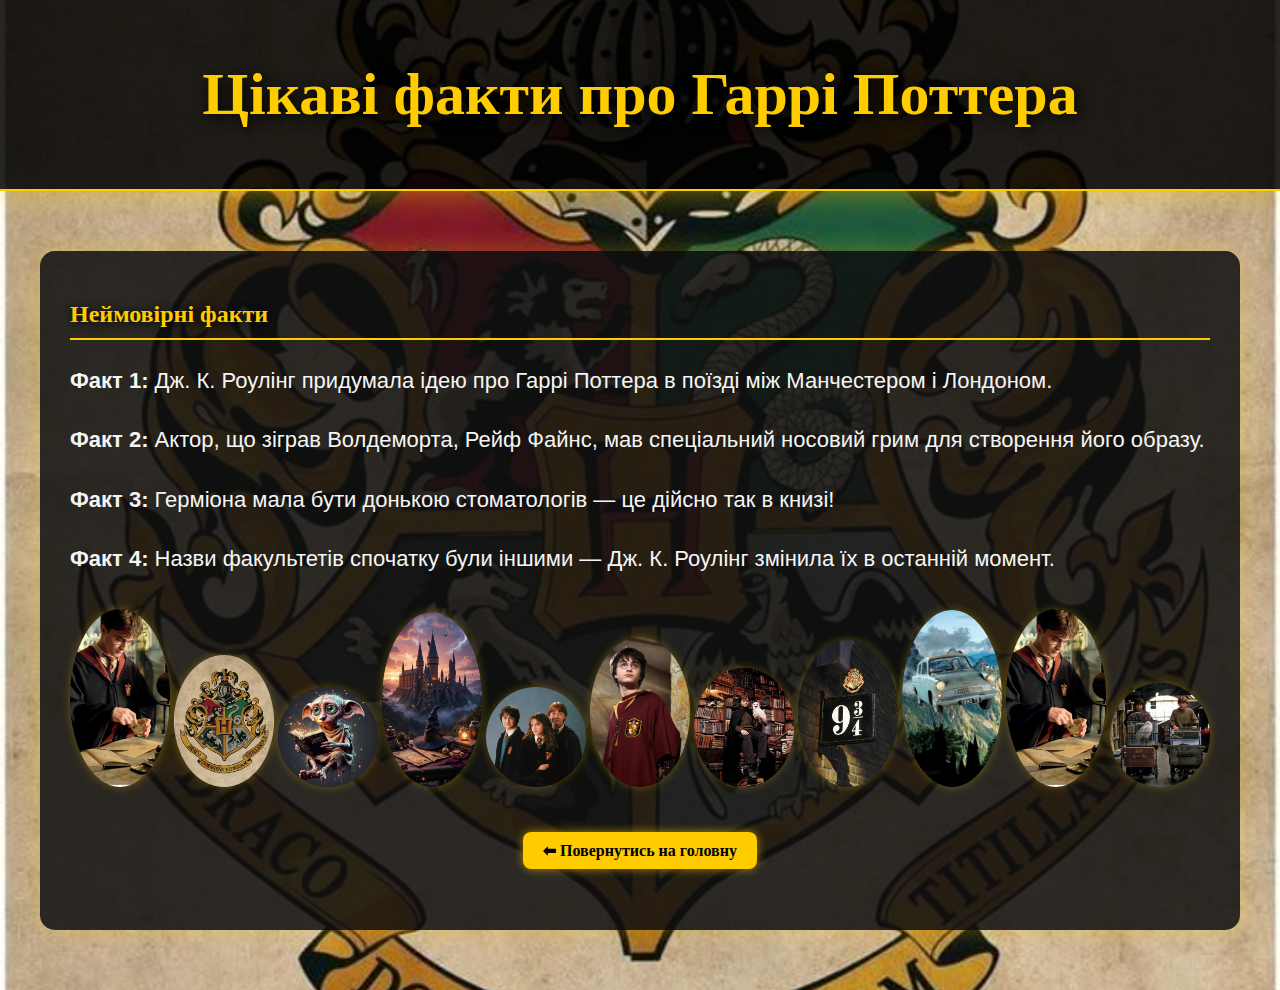
<file: facts.html>
<!DOCTYPE html>
<html lang="uk">
<head>
  <meta charset="UTF-8" />
  <meta name="viewport" content="width=device-width, initial-scale=1.0"/>
  <title>HARRY POTTER</title>
  <link rel="stylesheet" href="style.css" />
   <title>Цікаві факти</title>
   <link rel="icon" href="favicon_io (1).zip" type="image/x-ico">
 
  <style>
 
    body {
      font-family: 'Georgia', serif;
      background: #0d0d0d url('harry2.jpg') no-repeat center center fixed;
      background-size: cover;
      color: #f5f5f5;
      margin: 0;
      padding: 0;
      overflow-x: hidden;
    }

    header {
      text-align: center;
      padding: 60px 20px;
      background-color: rgba(0, 0, 0, 0.85);
      box-shadow: 0 0 30px rgba(255, 204, 0, 0.5);
      border-bottom: 2px solid #ffcc00;
    }

    h1 {
      font-size: 60px;
      color: #ffcc00;
      text-shadow: 3px 3px 15px #000;
      margin: 0;
    }

    .layout {
      display: flex;
      max-width: 1200px;
      margin: 40px auto;
      gap: 40px;
      padding: 20px;
    }

    .bio {
      flex: 2;
      background-color: rgba(15, 15, 15, 0.85);
      padding: 30px;
      border-radius: 15px;
      box-shadow: 0 0 25px rgba(255, 204, 0, 0.3);
    }

    .bio h2 {
      color: #ffcc00;
      border-bottom: 2px solid #ffcc00;
      padding-bottom: 10px;
      text-shadow: 1px 1px 10px #000;
    }

    .bio p {
      font-size: 22px;
      line-height: 1.7;
      font-family: 'Arial', serif;
    }

    .films {
      flex: 1;
      background-color: rgba(0, 0, 0, 0.75);
      padding: 25px;
      border-radius: 15px;
      box-shadow: 0 0 15px rgba(255, 204, 0, 0.2);
    }

    .films h3 {
      color: #ffcc00;
      border-bottom: 1px solid #ffcc00;
      margin-bottom: 10px;
      padding-bottom: 8px;
    }

    .films ul {
      list-style: none;
      padding-left: 0;
    }

    .films li {
      padding: 8px 0;
      border-bottom: 1px solid rgba(255, 255, 255, 0.1);
      color: #f0f0f0;
      transition: color 0.3s;
      font-family: 'Arial', sans-serif;
    }

    .films li:hover {
      color: #ffcc00;
      cursor: pointer;
    }

    footer {
      text-align: center;
      padding: 20px;
      background-color: rgba(0, 0, 0, 0.75);
      color: #cccccc;
      font-size: 14px;
      border-top: 1px solid #444;
      box-shadow: 0 -2px 10px rgba(255, 204, 0, 0.3);
    }

    .broom {
      position: fixed;
      top: 15%;
      left: -150px;
      width: 100px;
      opacity: 0.7;
      z-index: 1;
      animation: flyBroom 20s linear infinite;
    }

    @keyframes flyBroom {
      0% { left: -150px; transform: rotate(-6deg); }
      50% { transform: rotate(6deg); }
      100% { left: 110%; transform: rotate(-6deg); }
    }
  </style>
</head>
<body>

  <header>
    <h1>Цікаві факти про Гаррі Поттера</h1>
  </header>

  <div class="layout">
    <main class="bio">
      <h2>Неймовірні факти</h2>
      <p><strong>Факт 1:</strong> Дж. К. Роулінг придумала ідею про Гаррі Поттера в поїзді між Манчестером і Лондоном.</p>
      <p><strong>Факт 2:</strong> Актор, що зіграв Волдеморта, Рейф Файнс, мав спеціальний носовий грим для створення його образу.</p>
      <p><strong>Факт 3:</strong> Герміона мала бути донькою стоматологів — це дійсно так в книзі!</p>
      <p><strong>Факт 4:</strong> Назви факультетів спочатку були іншими — Дж. К. Роулінг змінила їх в останній момент.</p>
 <img src="harry10.jpg" alt="Гаррі Поттер" class="small-img"> 
 <img src="harry2.jpg" alt="Гаррі Поттер" class="small-img"> 
 <img src="harry3.jpg" alt="Гаррі Поттер" class="small-img"> 
 <img src="harry4.jpg" alt="Гаррі Поттер" class="small-img"> 
 <img src="harry5.jpg" alt="Гаррі Поттер" class="small-img"> 
 <img src="harry6.jpg" alt="Гаррі Поттер" class="small-img"> 
 <img src="harry7.jpg" alt="Гаррі Поттер" class="small-img"> 
 <img src="harry8.jpg" alt="Гаррі Поттер" class="small-img"> 
 <img src="harry9.jpg" alt="Гаррі Поттер" class="small-img"> 
 <img src="harry10.jpg" alt="Гаррі Поттер" class="small-img"> 
 <img src="harry11.jpg" alt="Гаррі Поттер" class="small-img"> 
 <div style="text-align: center; margin: 40px 0;">
  <a href="harry.html" style="background-color: #ffcc00; color: black; padding: 10px 20px; border-radius: 8px; text-decoration: none; font-weight: bold; box-shadow: 0 0 10px rgba(255,204,0,0.6);">
    ⬅ Повернутись на головну
  </a>
</div>
    </main>
 
</body>
</html>
</file>
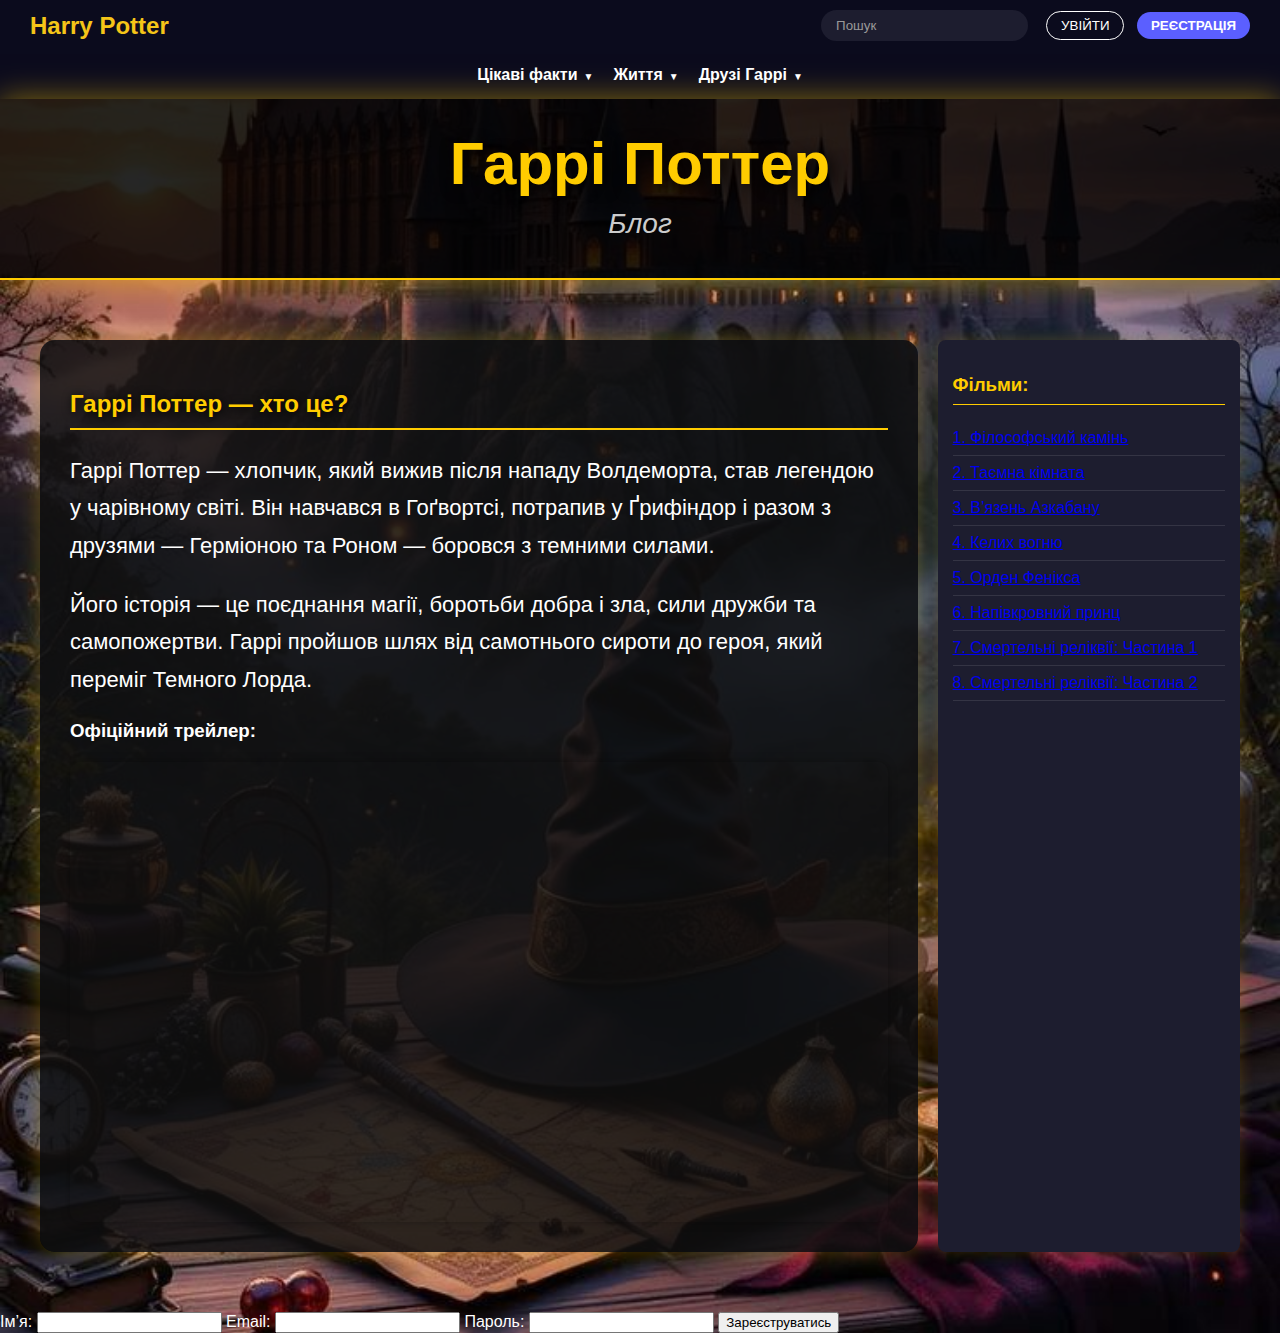
<file: harry.html>
<!DOCTYPE html>
<html lang="uk">
<head>
  <meta charset="UTF-8" />
  <meta name="viewport" content="width=device-width, initial-scale=1.0"/>
  <title>HARRY POTTER</title>
  <link rel="stylesheet" href="harry.css" />
  <link rel="icon" href="favicon.ico" type="image/x-ico">
  <style>
    body {
      margin: 0;
      font-family: 'Segoe UI', Tahoma, Geneva, Verdana, sans-serif;
      background-color: #0b0b1d;
      color: white;
    }

    .top-bar {
      display: flex;
      justify-content: space-between;
      align-items: center;
      padding: 10px 30px;
      background-color: #0b0b1d;
    }

    .logo {
      font-size: 24px;
      font-weight: bold;
      color: #f5c518;
    }

    .search-auth {
      display: flex;
      align-items: center;
    }

    .search-bar {
      background-color: #1d1d2f;
      border: none;
      border-radius: 20px;
      padding: 8px 15px;
      color: white;
      margin-right: 10px;
    }

    .search-bar::placeholder {
      color: #999;
    }

    .auth-buttons button {
      background-color: transparent;
      border: 1px solid white;
      color: white;
      padding: 6px 14px;
      border-radius: 20px;
      margin-left: 8px;
      cursor: pointer;
      transition: 0.3s;
    }

    .auth-buttons .signup {
      background-color: #5b5fff;
      border: none;
      font-weight: bold;
    }

    .auth-buttons button:hover {
      opacity: 0.8;
    }

    .nav-links {
      display: flex;
      justify-content: center;
      background-color: #0b0b1d;
      padding: 15px 0;
      flex-wrap: wrap;
      gap: 20px;
    }

    .nav-links a {
      color: white;
      text-decoration: none;
      font-weight: bold;
      position: relative;
    }

    .nav-links a::after {
      content: "▼";
      font-size: 10px;
      margin-left: 6px;
    }

    .nav-links a.no-arrow::after {
      content: none;
    }

    header {
      text-align: center;
      padding: 30px 10px 10px;
    }

    .subtitle {
      font-style: italic;
      color: #ccc;
    }

    .layout {
      display: flex;
      flex-wrap: wrap;
      padding: 20px;
      gap: 20px;
    }

    main.bio {
      flex: 3;
    }

    aside.films {
      flex: 1;
      background-color: #1d1d2f;
      padding: 15px;
      border-radius: 8px;
    }

    .broom {
      display: block;
      max-width: 100px;
      margin: 20px auto;
    }

    footer {
      text-align: center;
      padding: 20px;
      background-color: #111;
      color: #aaa;
    }

    iframe {
      max-width: 100%;
    }
    
  </style>
</head>
<body>
<!-- МОДАЛЬНІ ВІКНА -->
<div id="loginModal" class="modal">
  <div class="modal-content">
    <span class="close" onclick="closeModal('loginModal')">&times;</span>
    <h2>Вхід</h2>
    <form>
      <label for="login-email">Email:</label>
      <input type="email" id="login-email" required>
      <label for="login-password">Пароль:</label>
      <input type="password" id="login-password" required>
      <button type="submit">Увійти</button>
    </form>
  </div>
</div>

<div id="registerModal" class="modal">
  <div class="modal-content">
    <span class="close" onclick="closeModal('registerModal')">&times;</span>
    <h2>Реєстрація</h2>
    <form>
      <label for="register-name">Ім’я:</label>
      <input type="text" id="register-name" required>
      <label for="register-email">Email:</label>
      <input type="email" id="register-email" required>
      <label for="register-password">Пароль:</label>
      <input type="password" id="register-password" required>
      <button type="submit">Зареєструватись</button>
    </form>
  </div>
</div>

  <!-- Навігаційна панель -->
  <div class="top-bar">
    <div class="logo">Harry Potter</div>
    <div class="search-auth">
      <input type="text" class="search-bar" placeholder="Пошук">
      <div class="auth-buttons">
        <button onclick="login()">УВІЙТИ</button>
        <button class="signup" onclick="register()">РЕЄСТРАЦІЯ</button>
      </div>
    </div>
  </div>

  <!-- Навігаційне меню -->
  <div class="nav-links">
    <a href="facts.html" target="_blank">Цікаві факти</a>
    <a href="life.html" target="_blank">Життя</a>
    <a href="success.html" target="_blank">Друзі Гаррі</a>
  </div>

  <!-- Основний контент -->
  <header>
    <h1>Гаррі Поттер</h1>
    <p class="subtitle">Блог</p>
  </header>

  <div class="layout">
    <main class="bio">
      <h2>Гаррі Поттер — хто це?</h2>
      <p>
        Гаррі Поттер — хлопчик, який вижив після нападу Волдеморта, став легендою у чарівному світі.
        Він навчався в Гоґвортсі, потрапив у Ґрифіндор і разом з друзями — Герміоною та Роном — боровся з темними силами.
      </p>
      <p>
        Його історія — це поєднання магії, боротьби добра і зла, сили дружби та самопожертви. Гаррі пройшов шлях від
        самотнього сироти до героя, який переміг Темного Лорда.
      </p>

      <!-- Відео трейлер -->
      <h3>Офіційний трейлер:</h3>
      <div class="video-container">
        <iframe width="560" height="315" src="https://www.youtube.com/embed/VyHV0BRtdxo"
                title="Harry Potter Trailer" frameborder="0"
                allow="accelerometer; autoplay; clipboard-write; encrypted-media; gyroscope; picture-in-picture"
                allowfullscreen></iframe>
      </div>
    </main>

    <aside class="films">
      <h3>Фільми:</h3>
      <ul>
        <li><a href="https://www.youtube.com/watch?v=VyHV0BRtdxo" target="_blank">1. Філософський камінь</a></li>
        <li><a href="https://www.youtube.com/watch?v=1bq0qff4iF8" target="_blank">2. Таємна кімната</a></li>
        <li><a href="https://www.youtube.com/watch?v=lAxgztbYDbs" target="_blank">3. В’язень Азкабану</a></li>
        <li><a href="https://www.youtube.com/watch?v=PFWAOnvMd1Q" target="_blank">4. Келих вогню</a></li>
        <li><a href="https://www.youtube.com/watch?v=y6ZW7KXaXYk" target="_blank">5. Орден Фенікса</a></li>
        <li><a href="https://www.youtube.com/watch?v=tAiy66Xrsz4" target="_blank">6. Напівкровний принц</a></li>
        <li><a href="https://www.youtube.com/watch?v=MxqsmsA8y5k" target="_blank">7. Смертельні реліквії: Частина 1</a></li>
        <li><a href="https://www.youtube.com/watch?v=5NYt1qirBWg" target="_blank">8. Смертельні реліквії: Частина 2</a></li>
      </ul>
    </aside>
  </div>

  <img src="ch.png" alt="Летюча мітла" class="broom" />

 <script>
  function login() {
    document.getElementById("loginModal").style.display = "block";
  }

  function register() {
    document.getElementById("registerModal").style.display = "block";
  }

  function closeModal(id) {
    document.getElementById(id).style.display = "none";
  }

  // Закриття по кліку поза формою
  window.onclick = function(event) {
    const login = document.getElementById("loginModal");
    const register = document.getElementById("registerModal");
    if (event.target === login) login.style.display = "none";
    if (event.target === register) register.style.display = "none";
  };
</script>

<form id="registerForm">
  <label for="register-name">Ім’я:</label>
  <input type="text" id="register-name" name="name" required>
  <label for="register-email">Email:</label>
  <input type="email" id="register-email" name="email" required>
  <label for="register-password">Пароль:</label>
  <input type="password" id="register-password" name="password" required>
  <button type="submit">Зареєструватись</button>
</form>
<div id="register-msg"></div>

</body>
</html>
</file>
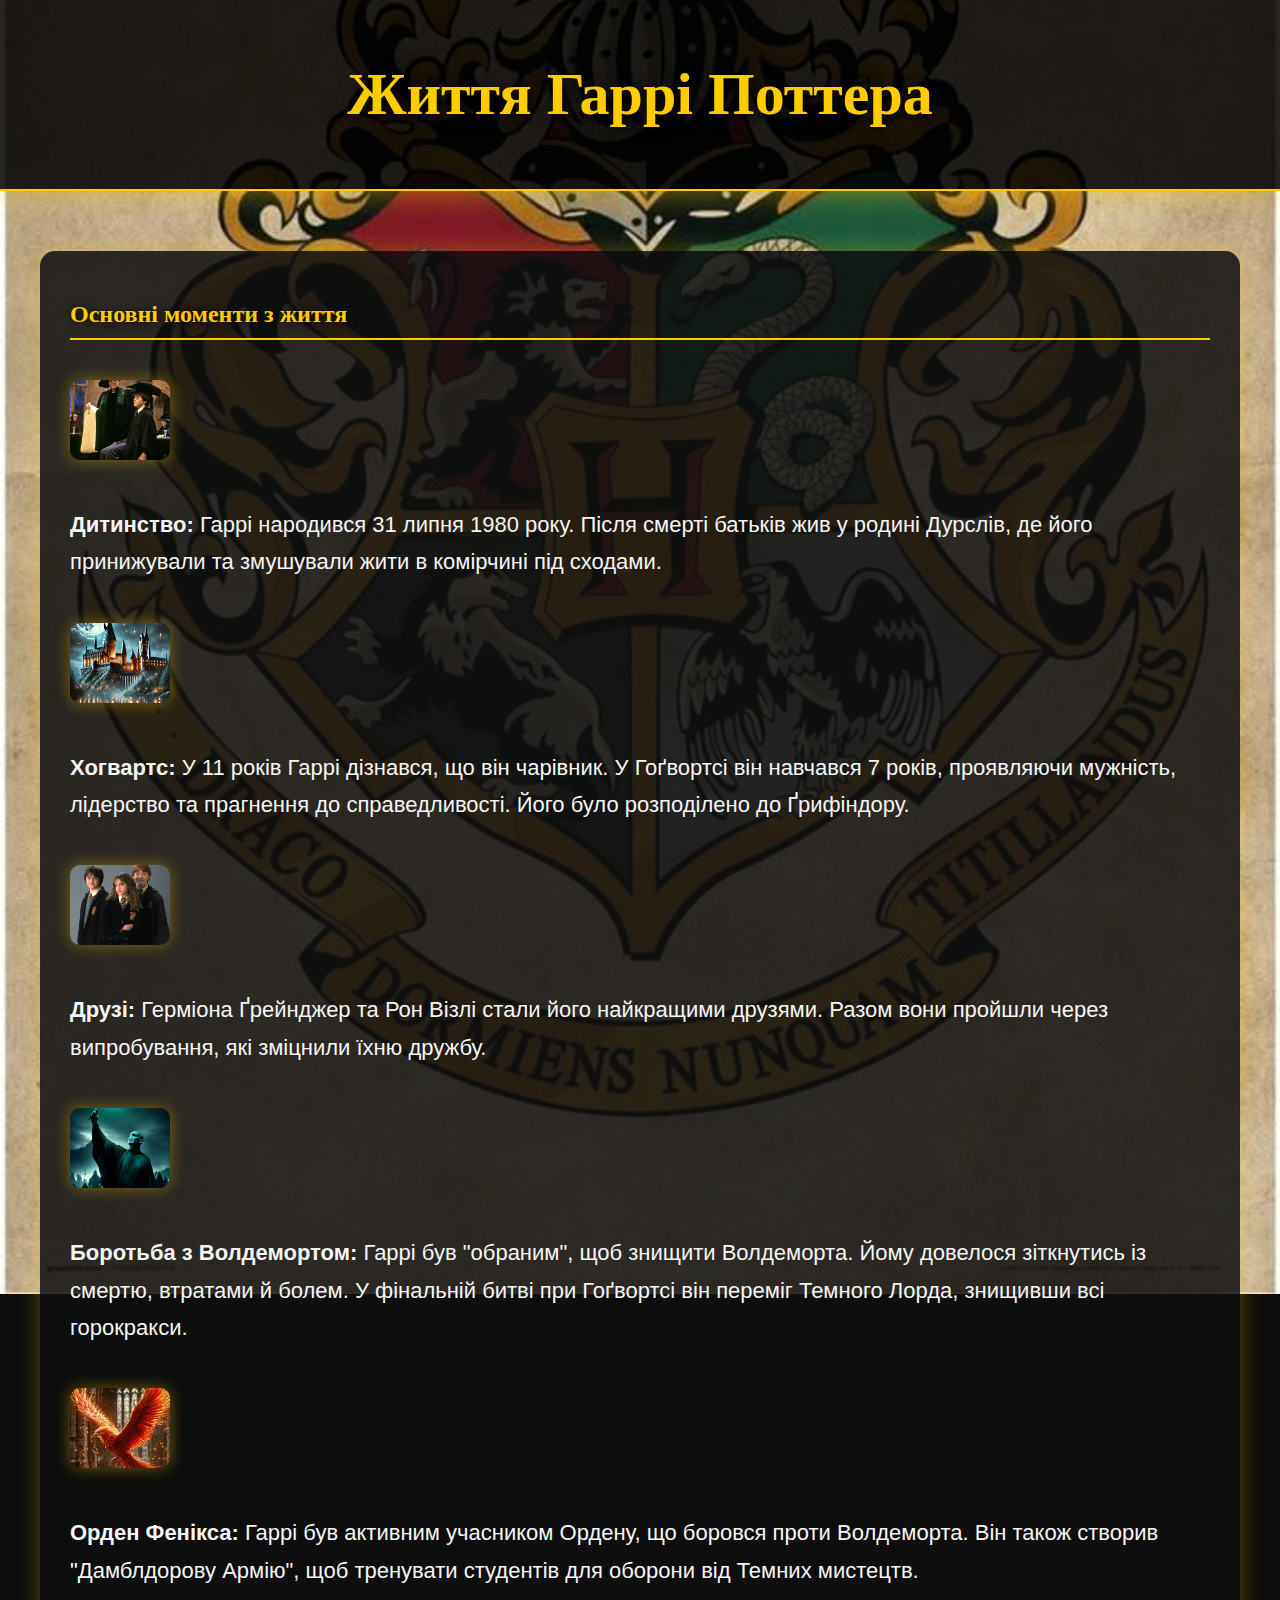
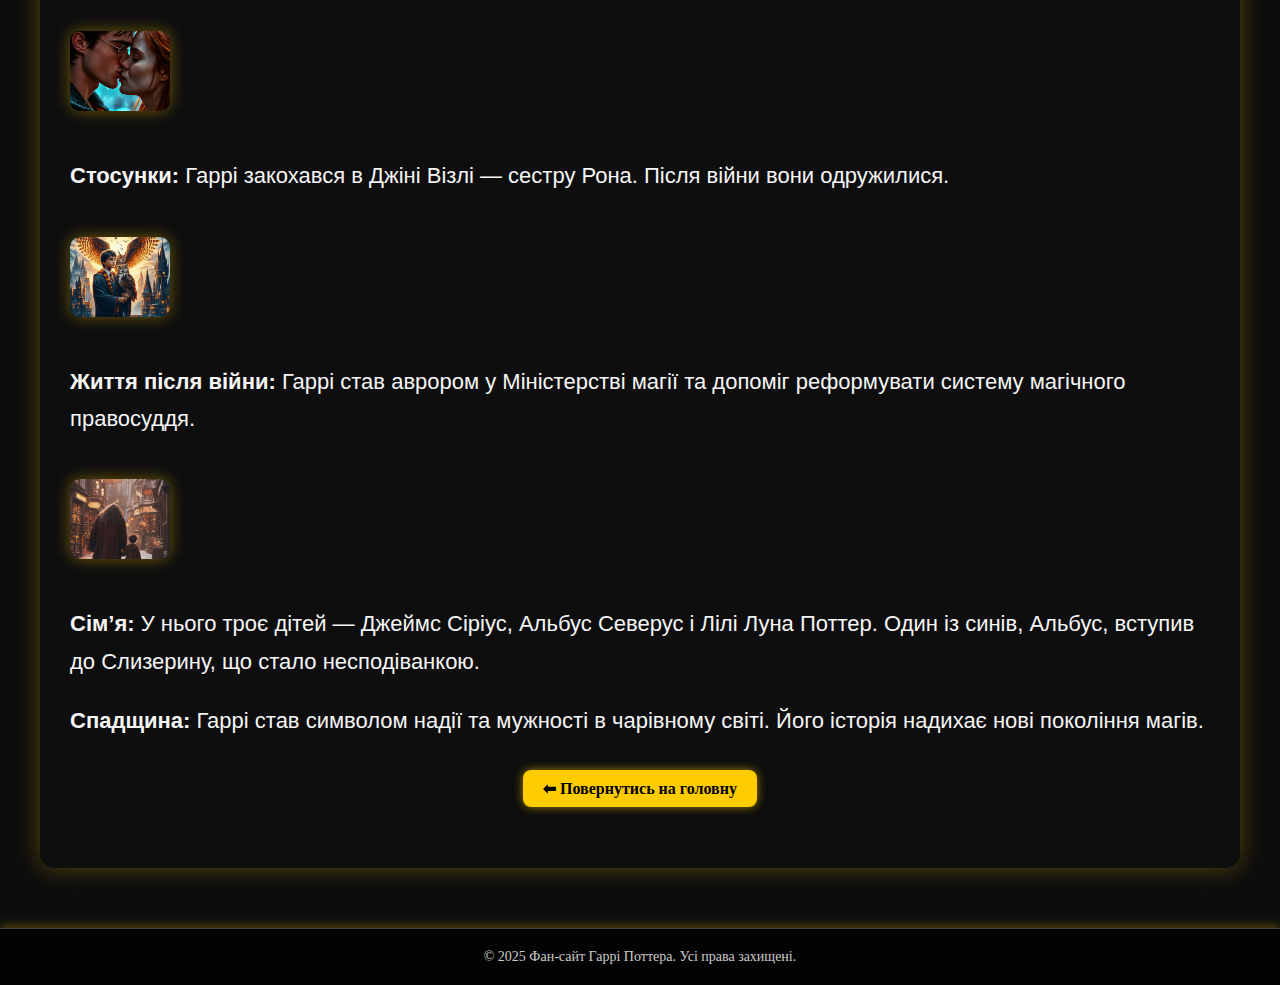
<file: life.html>
<!DOCTYPE html>
<html lang="uk">
<head>
  <meta charset="UTF-8" />
  <meta name="viewport" content="width=device-width, initial-scale=1.0"/>
  <title>HARRY POTTER</title>
  <link rel="stylesheet" href="style.css" />
  <link rel="icon" href="favicon.ico" type="image/x-ico">
  <style>
    body {
      font-family: 'Georgia', serif;
      background: #0d0d0d url('harry2.jpg') no-repeat center center fixed;
      background-size: cover;
      color: #f5f5f5;
      margin: 0;
      padding: 0;
      overflow-x: hidden;
    }

    header {
      text-align: center;
      padding: 60px 20px;
      background-color: rgba(0, 0, 0, 0.85);
      box-shadow: 0 0 30px rgba(255, 204, 0, 0.5);
      border-bottom: 2px solid #ffcc00;
    }

    h1 {
      font-size: 60px;
      color: #ffcc00;
      text-shadow: 3px 3px 15px #000;
      margin: 0;
    }

    .layout {
      display: flex;
      max-width: 1200px;
      margin: 40px auto;
      gap: 40px;
      padding: 20px;
    }

    .bio {
      flex: 2;
      background-color: rgba(15, 15, 15, 0.85);
      padding: 30px;
      border-radius: 15px;
      box-shadow: 0 0 25px rgba(255, 204, 0, 0.3);
    }

    .bio h2 {
      color: #ffcc00;
      border-bottom: 2px solid #ffcc00;
      padding-bottom: 10px;
      text-shadow: 1px 1px 10px #000;
    }

    .bio p {
      font-size: 22px;
      line-height: 1.7;
      font-family: 'Arial', serif;
    }

    .bio img {
      width: 100%;
      border-radius: 10px;
      margin: 20px 0;
      box-shadow: 0 0 15px rgba(255, 204, 0, 0.4);
    }

    .films {
      flex: 1;
      background-color: rgba(0, 0, 0, 0.75);
      padding: 25px;
      border-radius: 15px;
      box-shadow: 0 0 15px rgba(255, 204, 0, 0.2);
    }

    .films h3 {
      color: #ffcc00;
      border-bottom: 1px solid #ffcc00;
      margin-bottom: 10px;
      padding-bottom: 8px;
    }

    .films ul {
      list-style: none;
      padding-left: 0;
    }

    .films li {
      padding: 8px 0;
      border-bottom: 1px solid rgba(255, 255, 255, 0.1);
      color: #f0f0f0;
      transition: color 0.3s;
      font-family: 'Arial', sans-serif;
    }

    .films li:hover {
      color: #ffcc00;
      cursor: pointer;
    }

    footer {
      text-align: center;
      padding: 20px;
      background-color: rgba(0, 0, 0, 0.75);
      color: #cccccc;
      font-size: 14px;
      border-top: 1px solid #444;
      box-shadow: 0 -2px 10px rgba(255, 204, 0, 0.3);
    }

    .broom {
      position: fixed;
      top: 15%;
      left: -150px;
      width: 100px;
      opacity: 0.7;
      z-index: 1;
      animation: flyBroom 20s linear infinite;
    }

    @keyframes flyBroom {
      0% { left: -150px; transform: rotate(-6deg); }
      50% { transform: rotate(6deg); }
      100% { left: 110%; transform: rotate(-6deg); }
    }
.small-img {
  width: 80px;
  height: 80px;
  object-fit: cover;
  margin: 10px 0;
  box-shadow: 0 0 10px rgba(255, 204, 0, 0.3);
}


  </style>
</head>
<body>

  <header>
    <h1>Життя Гаррі Поттера</h1>
  </header>

  <div class="layout">
    <main class="bio">
      <h2>Основні моменти з життя</h2>
      <img src="smallharry.jpg" alt="Гаррі Поттер" class="small-img">
      <p><strong>Дитинство:</strong> Гаррі народився 31 липня 1980 року. Після смерті батьків жив у родині Дурслів, де його принижували та змушували жити в комірчині під сходами.</p>
      <img src="harrypotter.jpg" alt="Гаррі Поттер" class="small-img">
      <p><strong>Хогвартс:</strong> У 11 років Гаррі дізнався, що він чарівник. У Гоґвортсі він навчався 7 років, проявляючи мужність, лідерство та прагнення до справедливості. Його було розподілено до Ґрифіндору.</p>
      <img src="friendsharry.jpg" alt="Друзі Гаррі" class="small-img">
      <p><strong>Друзі:</strong> Герміона Ґрейнджер та Рон Візлі стали його найкращими друзями. Разом вони пройшли через випробування, які зміцнили їхню дружбу.</p>
      <img src="voldemort.jpg" alt="Гаррі Поттер" class="small-img">
      <p><strong>Боротьба з Волдемортом:</strong> Гаррі був "обраним", щоб знищити Волдеморта. Йому довелося зіткнутись із смертю, втратами й болем. У фінальній битві при Гоґвортсі він переміг Темного Лорда, знищивши всі горокракси.</p>
      <img src="fenics.jpg" alt="Гаррі Поттер" class="small-img">
      <p><strong>Орден Фенікса:</strong> Гаррі був активним учасником Ордену, що боровся проти Волдеморта. Він також створив "Дамблдорову Армію", щоб тренувати студентів для оборони від Темних мистецтв.</p>
      <img src="love.jpg" alt="Гаррі Поттер" class="small-img">
      <p><strong>Стосунки:</strong> Гаррі закохався в Джіні Візлі — сестру Рона. Після війни вони одружилися.</p>
     <img src="life.jpg" alt="Сім'я Поттера" class="small-img">
      <p><strong>Життя після війни:</strong> Гаррі став аврором у Міністерстві магії та допоміг реформувати систему магічного правосуддя.</p>
       <img src="family.jpg" alt="Гаррі Поттер" class="small-img">
      <p><strong>Сім’я:</strong> У нього троє дітей — Джеймс Сіріус, Альбус Северус і Лілі Луна Поттер. Один із синів, Альбус, вступив до Слизерину, що стало несподіванкою.</p>
      <p><strong>Спадщина:</strong> Гаррі став символом надії та мужності в чарівному світі. Його історія надихає нові покоління магів.</p>
    
      <div style="text-align: center; margin: 40px 0;">
  <a href="harry.html" style="background-color: #ffcc00; color: black; padding: 10px 20px; border-radius: 8px; text-decoration: none; font-weight: bold; box-shadow: 0 0 10px rgba(255,204,0,0.6);">
    ⬅ Повернутись на головну
  </a>
</div>
</main>
  </div>


  <footer>
    &copy; 2025 Фан-сайт Гаррі Поттера. Усі права захищені.
  </footer>


</body>
</html>
</file>
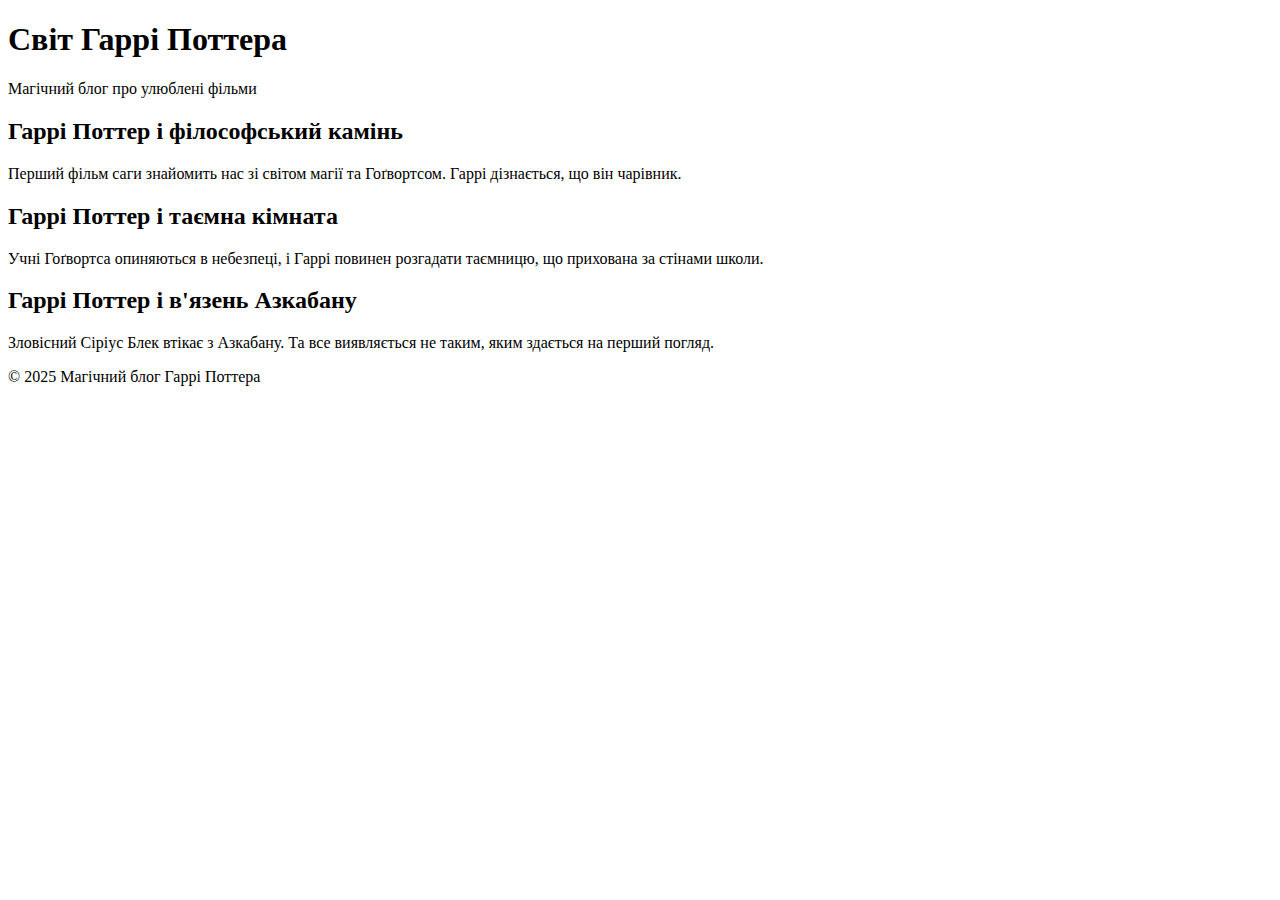
<file: Main_Page.html>
<!DOCTYPE html>
<html lang="uk">
<head>
  <meta charset="UTF-8">
  <meta name="viewport" content="width=device-width, initial-scale=1.0">
  <title>Блог про фільми Гаррі Поттера</title>
  <link rel="stylesheet" href="style.css">
  <link rel="icon" href="favicon.ico" type="image/x-ico">
</head>
<body>
  <header>
    <h1>Світ Гаррі Поттера</h1>
    <p class="subtitle">Магічний блог про улюблені фільми</p>
  </header>

  <main class="container">
    <article class="post">
      <h2>Гаррі Поттер і філософський камінь</h2>
      <p>Перший фільм саги знайомить нас зі світом магії та Гоґвортсом. Гаррі дізнається, що він чарівник.</p>
    </article>

    <article class="post">
      <h2>Гаррі Поттер і таємна кімната</h2>
      <p>Учні Гоґвортса опиняються в небезпеці, і Гаррі повинен розгадати таємницю, що прихована за стінами школи.</p>
    </article>

    <article class="post">
      <h2>Гаррі Поттер і в'язень Азкабану</h2>
      <p>Зловісний Сіріус Блек втікає з Азкабану. Та все виявляється не таким, яким здається на перший погляд.</p>
    </article>
  </main>

  <footer>
    <p>© 2025 Магічний блог Гаррі Поттера</p>
  </footer>
</body>
</html>
</file>
<file: style.css>
.small-img {
  max-width: 100px;
  height: auto;
  object-fit: cover;
  border-radius: 50%;
  margin: 10px 0;
  box-shadow: 0 0 10px rgba(255, 204, 0, 0.3);
}
</file>
<file: harry.css>
body {
  font-family: 'Georgia', serif;
  background: #0d0d0d url('harry4.jpg') no-repeat center center fixed;
  background-size: cover;
  color: #f5f5f5;
  margin: 0;
  padding: 0;
  overflow-x: hidden;
}
.modal {
  display: none;
  position: fixed;
  z-index: 999;
  left: 0; top: 0;
  width: 100%; height: 100%;
  overflow: auto;
  background-color: rgba(0,0,0,0.6);
}

.modal-content {
  background-color: #1d1d2f;
  margin: 10% auto;
  padding: 20px;
  border-radius: 12px;
  width: 300px;
  color: white;
  text-align: center;
  box-shadow: 0 0 20px #f5c518;
}

.modal-content input {
  width: 90%;
  padding: 10px;
  margin: 10px 0;
  border-radius: 8px;
  border: none;
}

.modal-content button {
  padding: 10px 20px;
  border: none;
  background-color: #5b5fff;
  color: white;
  font-weight: bold;
  border-radius: 20px;
  cursor: pointer;
}

.close {
  float: right;
  font-size: 24px;
  cursor: pointer;
}

.bio p {
  font-size: 22px;
  line-height: 1.7;
  font-family: 'Arial', serif; /* Приклад іншого шрифту */
}

header {
  text-align: center;
  padding: 60px 20px;
  background-color: rgba(0, 0, 0, 0.85);
  box-shadow: 0 0 30px rgba(255, 204, 0, 0.5);
  border-bottom: 2px solid #ffcc00;
}

h1 {
  font-size: 60px;
  color: #ffcc00;
  text-shadow: 3px 3px 15px #000;
  margin: 0;
}

.subtitle {
  font-size: 28px;
  color: #dddddd;
  font-style: italic;
  margin-top: 10px;
}

.layout {
  display: flex;
  max-width: 1200px;
  margin: 40px auto;
  gap: 40px;
  padding: 20px;
}

.bio {
  flex: 2;
  background-color: rgba(15, 15, 15, 0.85);
  padding: 30px;
  border-radius: 15px;
  box-shadow: 0 0 25px rgba(255, 204, 0, 0.3);
}

.bio h2 {
  color: #ffcc00;
  border-bottom: 2px solid #ffcc00;
  padding-bottom: 10px;
  text-shadow: 1px 1px 10px #000;
}

.films {
  flex: 1;
  background-color: rgba(0, 0, 0, 0.75);
  padding: 25px;
  border-radius: 15px;
  box-shadow: 0 0 15px rgba(255, 204, 0, 0.2);
}

.films h3 {
  color: #ffcc00;
  border-bottom: 1px solid #ffcc00;
  margin-bottom: 10px;
  padding-bottom: 8px;
}

.films ul {
  list-style: none;
  padding-left: 0;
}
.films li {
  padding: 8px 0;
  border-bottom: 1px solid rgba(255, 255, 255, 0.1);
  color: #f0f0f0;
  transition: color 0.3s;
  font-family: 'Arial', sans-serif; /* Новий шрифт для списку фільмів */
}


.films li:hover {
  color: #ffcc00;
  cursor: pointer;
}

footer {
  text-align: center;
  padding: 20px;
  background-color: rgba(0, 0, 0, 0.75);
  color: #cccccc;
  font-size: 14px;
  border-top: 1px solid #444;
  box-shadow: 0 -2px 10px rgba(255, 204, 0, 0.3);
}

/* Летючі мітли */
.broom {
  position: fixed;
  top: 15%;
  left: -150px;
  width: 100px;
  opacity: 0.7;
  z-index: 1;
  animation: flyBroom 20s linear infinite;
}

.broom2 {
  top: 65%;
  animation-duration: 30s;
}

@keyframes flyBroom {
  0% { left: -150px; transform: rotate(-6deg); }
  50% { transform: rotate(6deg); }
  100% { left: 110%; transform: rotate(-6deg); }
}
.video-container {
  position: relative;
  padding-bottom: 56.25%; /* 16:9 */
  height: 0;
  overflow: hidden;
  max-width: 100%;
  margin-top: 20px;
  border-radius: 10px;
  box-shadow: 0 0 10px rgba(0,0,0,0.3);
}

.video-container iframe {
  position: absolute;
  top: 0;
  left: 0;
  width: 100%;
  height: 100%;
}
.modal {
  display: none;
  position: fixed;
  z-index: 999;
  left: 0;
  top: 0;
  width: 100%;
  height: 100%;
  overflow: auto;
  background-color: rgba(0,0,0,0.6);
}

.modal-content {
  background-color: #1d1d2f;
  margin: 10% auto;
  padding: 20px;
  border-radius: 10px;
  width: 300px;
  color: white;
}

.modal-content input {
  width: 100%;
  padding: 8px;
  margin: 10px 0;
  background-color: #333;
  color: white;
  border: none;
  border-radius: 4px;
}

.modal-content button {
  width: 100%;
  padding: 10px;
  background-color: #5b5fff;
  border: none;
  color: white;
  font-weight: bold;
  border-radius: 4px;
  cursor: pointer;
}

.modal-content button:hover {
  opacity: 0.9;
}

.close {
  float: right;
  font-size: 22px;
  font-weight: bold;
  cursor: pointer;
}
</file>
